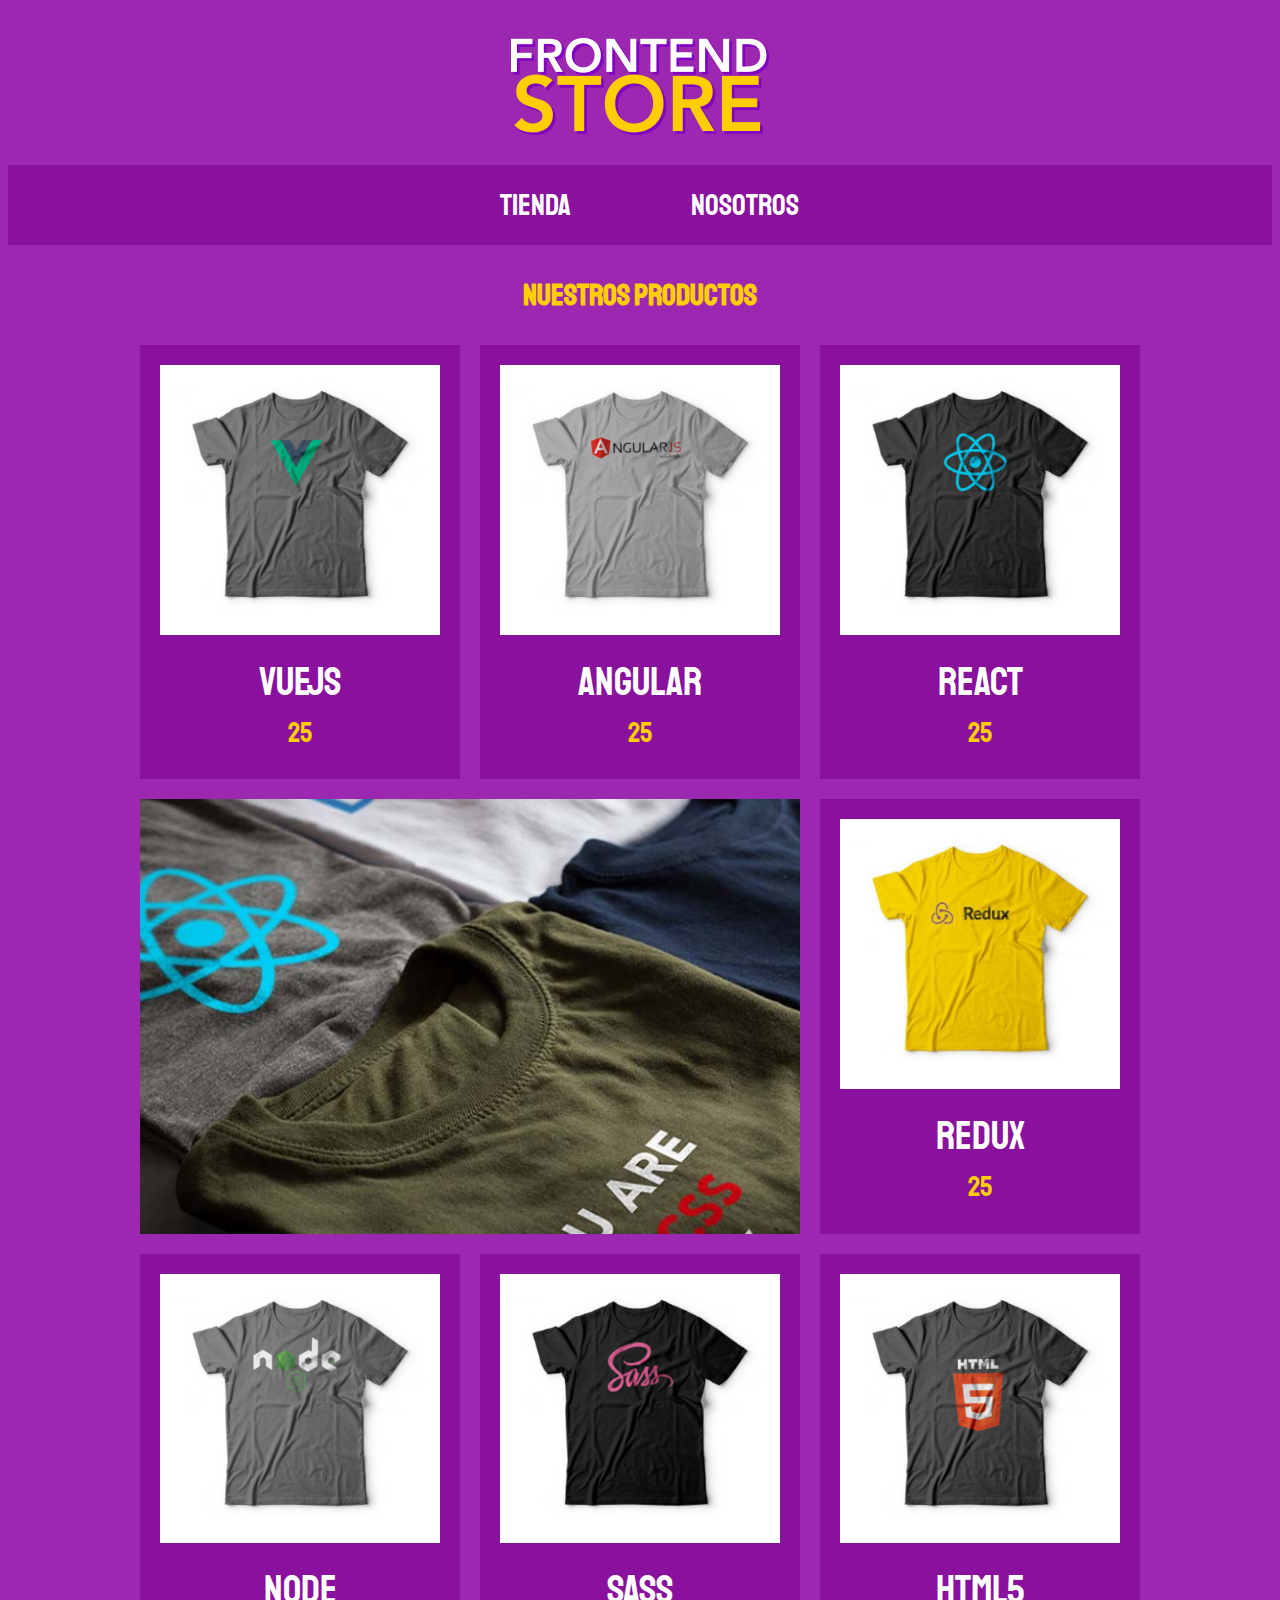
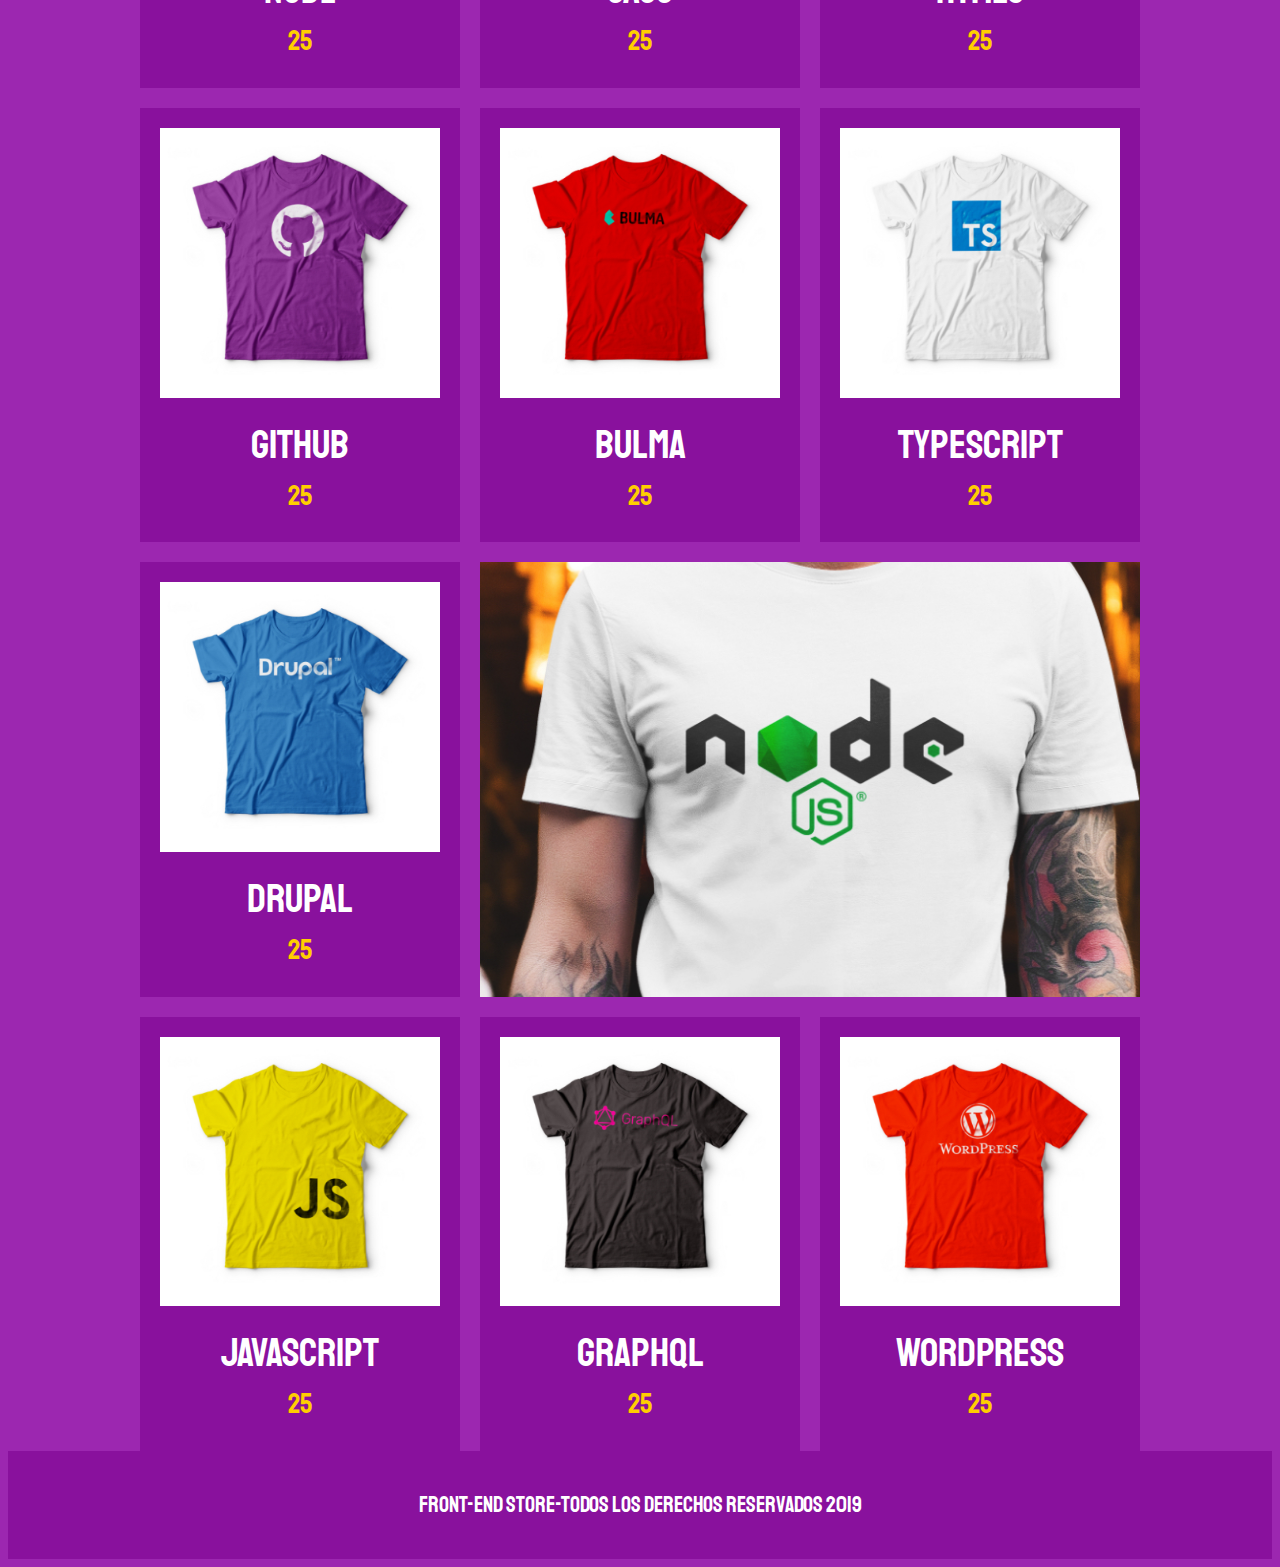
<file: index.html>
<!DOCTYPE html>
<html lang="en">
<head>
    <meta charset="UTF-8">
    <meta name="viewport" content="width=device-width, initial-scale=1, shrink-to-fit=no">
    <meta http-equiv="X-UA-Compatible" content="ie=edge">
    <title>Front End Store - CSS Grid</title>
    <link rel="stylesheet" href="https://necolas.github.io/normalize.css/8.0.1/normalize.css">
    <link href="https://fonts.googleapis.com/css?family=Staatliches" rel="stylesheet">
    <link rel="stylesheet" href="css/style.css">
    
</head>
<body>
    <header class="header">
        <img src="img/logo.png" alt="logotipo">
    </header>

    <div class="barra">
      <nav class="nav">
            <a href="index.html">Tienda</a>
            <a href="nosotros.html">Nosotros</a>
      </nav>
    </div> 
    <main>
      <h1>Nuestros Productos</h1>
      <div class="listado-productos contenedor">
          <div class="producto">
                <img src="img/1.jpg">
                <div class="contenido-producto">
                <p class="titulo-producto">VueJS</p>
                <p class="precio">25</p> 
                </div>
          </div><!--.producto-->
          <div class="producto">
                <img src="img/2.jpg">
                <div class="contenido-producto">
                <p class="titulo-producto">Angular</p>
                <p class="precio">25</p> 
                </div>
          </div><!--.producto-->
          <div class="producto">
                <img src="img/3.jpg">
                <div class="contenido-producto">
                <p class="titulo-producto">React</p>
                <p class="precio">25</p> 
                </div>
          </div><!--.producto-->
          <div class="producto">
                <img src="img/4.jpg">
                <div class="contenido-producto">
                <p class="titulo-producto">Redux</p>
                <p class="precio">25</p> 
                </div>
          </div><!--.producto-->
          <div class="producto">
                <img src="img/5.jpg">
                <div class="contenido-producto">
                <p class="titulo-producto">Node</p>
                <p class="precio">25</p> 
                </div>
          </div><!--.producto-->
          <div class="producto">
                <img src="img/6.jpg">
                <div class="contenido-producto">
                <p class="titulo-producto">Sass</p>
                <p class="precio">25</p> 
                </div>
          </div><!--.producto-->
          <div class="producto">
                <img src="img/7.jpg">
                <div class="contenido-producto">
                <p class="titulo-producto">HTML5</p>
                <p class="precio">25</p> 
                </div>
          </div><!--.producto-->
          <div class="producto">
                <img src="img/8.jpg">
                <div class="contenido-producto">
                <p class="titulo-producto">Github</p>
                <p class="precio">25</p> 
                </div>
          </div><!--.producto-->
          <div class="producto">
                <img src="img/9.jpg">
                <div class="contenido-producto">
                <p class="titulo-producto">Bulma</p>
                <p class="precio">25</p> 
                </div>
          </div><!--.producto-->
          <div class="producto">
                <img src="img/10.jpg">
                <div class="contenido-producto">
                <p class="titulo-producto">Typescript</p>
                <p class="precio">25</p> 
                </div>
          </div><!--.producto-->
          <div class="producto">
                <img src="img/11.jpg">
                <div class="contenido-producto">
                <p class="titulo-producto">Drupal</p>
                <p class="precio">25</p> 
                </div>
          </div><!--.producto-->
          <div class="producto">
                <img src="img/12.jpg">
                <div class="contenido-producto">
                <p class="titulo-producto">JavaScript</p>
                <p class="precio">25</p> 
                </div>
          </div><!--.producto-->
          <div class="producto">
                <img src="img/13.jpg">
                <div class="contenido-producto">
                <p class="titulo-producto">GraphQL</p>
                <p class="precio">25</p> 
                </div>
          </div><!--.producto-->
          <div class="producto">
                <img src="img/14.jpg">
                <div class="contenido-producto">
                <p class="titulo-producto">WordPress</p>
                <p class="precio">25</p> 
                </div>
          </div><!--.producto-->

          <div class="grafico grafico1"></div>
          <div class="grafico grafico2"></div>

      </div>
    </main>

    <footer class="footer">
        <p class="copyright">Front-end store-Todos los Derechos Reservados 2019</p>
    </footer>

</body>
</html>
</file>
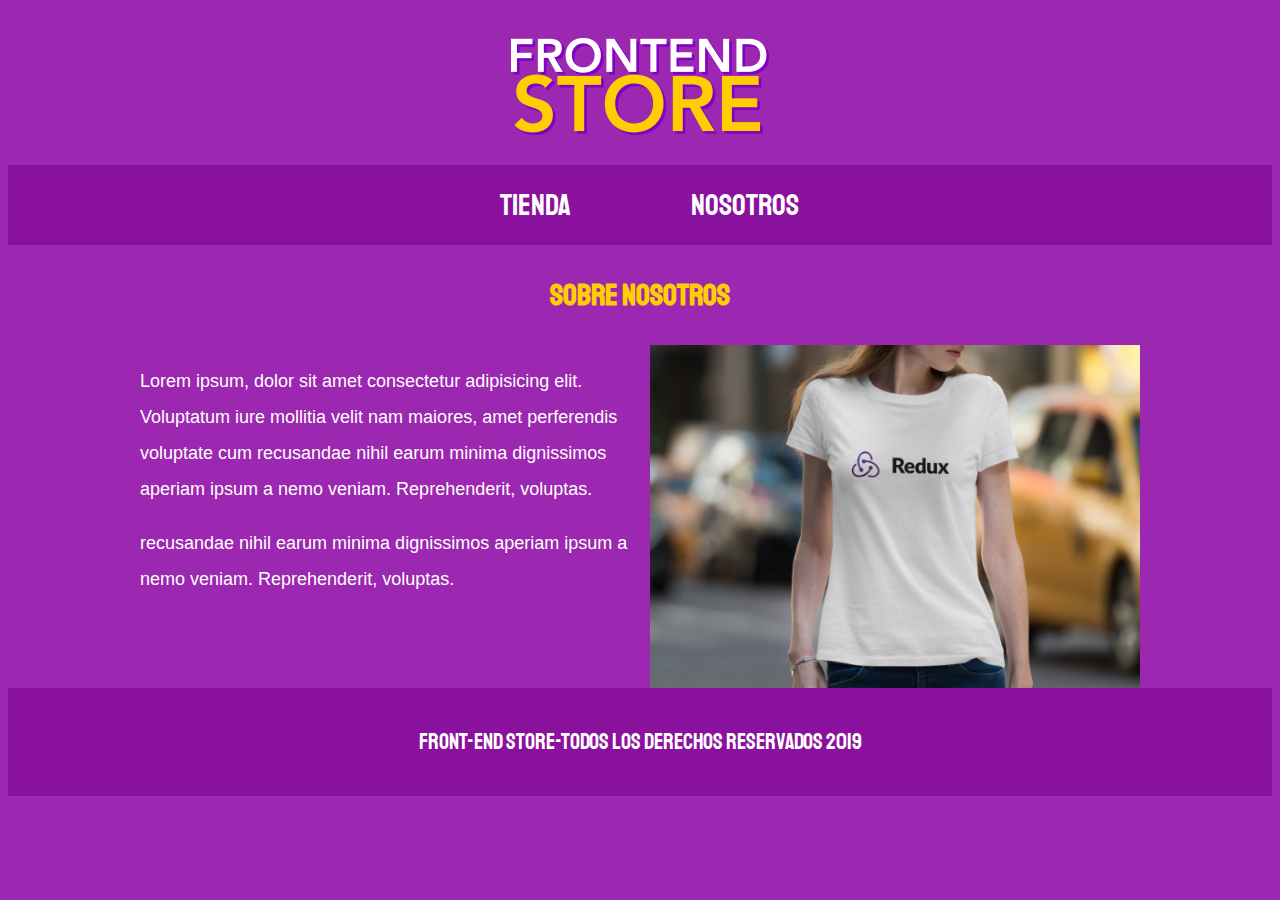
<file: nosotros.html>
<!DOCTYPE html>
<html lang="en">
<head>
    <meta charset="UTF-8">
    <meta name="viewport" content="width=device-width, initial-scale=1.0">
    <meta http-equiv="X-UA-Compatible" content="ie=edge">
    <title>Front End Store - CSS Grid</title>
    <link rel="stylesheet" href="https://necolas.github.io/normalize.css/8.0.1/normalize.css">
    <link href="https://fonts.googleapis.com/css?family=Staatliches" rel="stylesheet">
    <link rel="stylesheet" href="css/style.css">
    
</head>
<body>

        <header class="header">
                <img src="img/logo.png" alt="logotipo">
        </header>
        
            <div class="barra">
              <nav class="nav">
                    <a href="index.html">Tienda</a>
                    <a href="nosotros.html">Nosotros</a>
              </nav>
            </div>
        
            <main class="contenedor">
                <h1>Sobre Nosotros</h1>

              <div class="contenedor-informacion"> 
                    <div class="texto-nosotros"> 
                        <p>Lorem ipsum, dolor sit amet consectetur adipisicing elit. Voluptatum
                            iure mollitia velit nam maiores, amet perferendis voluptate cum 
                            recusandae nihil earum minima dignissimos aperiam ipsum a nemo veniam. 
                            Reprehenderit, voluptas.
                        </p>
                        <p>
                            recusandae nihil earum minima dignissimos aperiam ipsum a nemo veniam. 
                            Reprehenderit, voluptas. 
                        </p>
                    </div>
                    <img src="img/nosotros.jpg" alt="Nosotros">
               </div>  
    
            </main>

            <footer class="footer">
                    <p class="copyright">Front-end store-Todos los Derechos Reservados 2019</p>
            </footer>

</body>
</html>
</file>
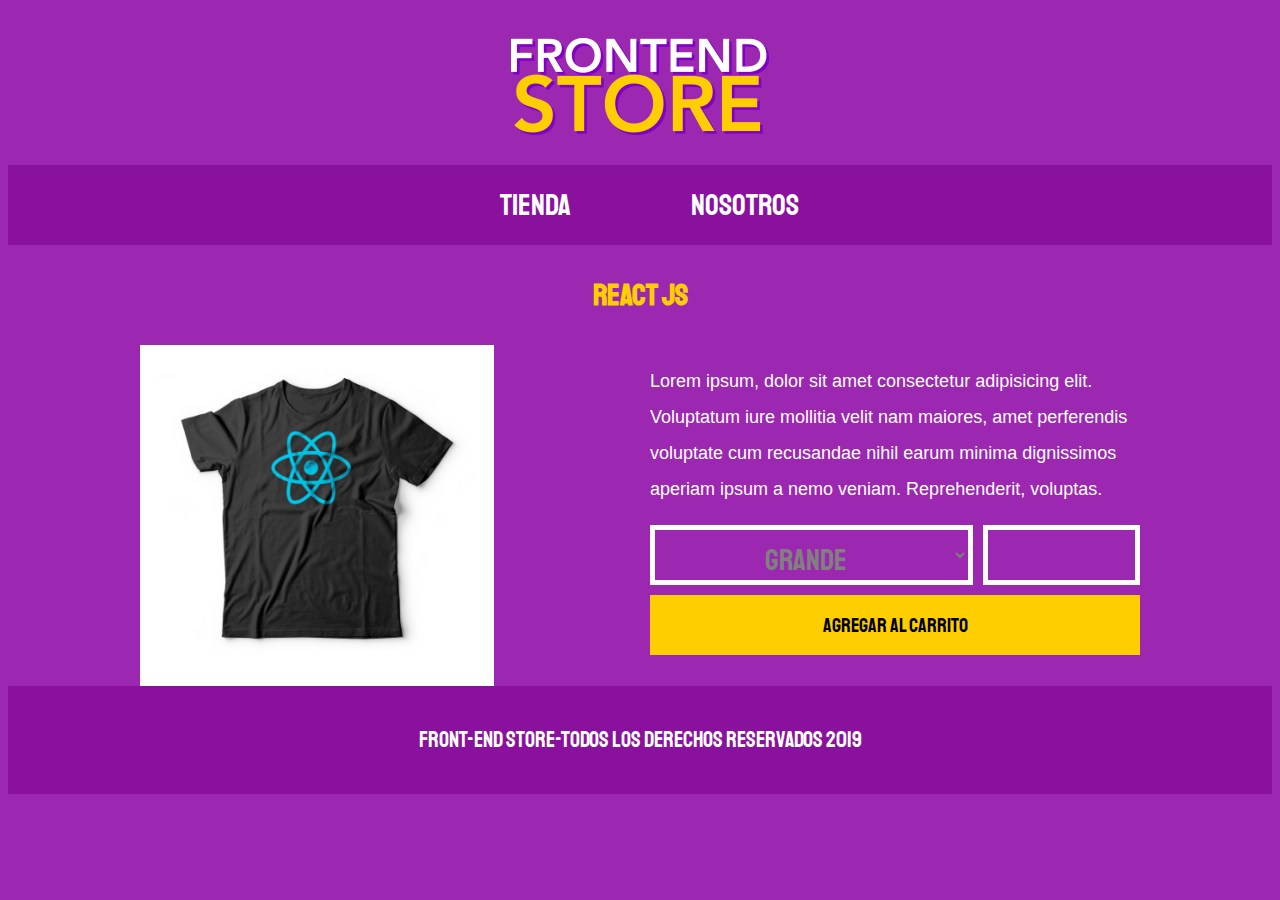
<file: producto.html>
<!DOCTYPE html>
<html lang="en">
<head>
    <meta charset="UTF-8">
    <meta name="viewport" content="width=device-width, initial-scale=1.0">
    <meta http-equiv="X-UA-Compatible" content="ie=edge">
    <title>Front End Store - CSS Grid</title>
    <link rel="stylesheet" href="https://necolas.github.io/normalize.css/8.0.1/normalize.css">
    <link href="https://fonts.googleapis.com/css?family=Staatliches" rel="stylesheet">
    <link rel="stylesheet" href="css/style.css">
    
</head>
<body>
        <header class="header">
                <img src="img/logo.png" alt="logotipo">
        </header>
        
            <div class="barra">
              <nav class="nav">
                    <a href="index.html">Tienda</a>
                    <a href="nosotros.html">Nosotros</a>
              </nav>
            </div>
        
            <main class="contenedor">
                <h1>React JS</h1>

              <div class="contenedor-informacion">
                    <img src="img/3.jpg" alt="imagen producto"> 
                    <div class="contenido"> 
                        <p>Lorem ipsum, dolor sit amet consectetur adipisicing elit. Voluptatum
                            iure mollitia velit nam maiores, amet perferendis voluptate cum 
                            recusandae nihil earum minima dignissimos aperiam ipsum a nemo veniam. 
                            Reprehenderit, voluptas.
                        </p>
                        
                        <form class="formulario-pedido">
                            <select name="" id="" class="talla campo">
                                <option value="G">Grande</option>
                                <option value="M">Mediana</option>
                                <option value="C">Chica</option>
                            </select>
                            <input type="number" min="1" class="cantidad campo">
                            <input type="submit" value="Agregar al carrito" class="boton"> 
                        </form>
                    </div>
               </div>  
    
            </main>

            <footer class="footer">
                    <p class="copyright">Front-end store-Todos los Derechos Reservados 2019</p>
            </footer>

</body>
</html>
</file>
<file: css/style.css>
:root{
    --fuentePrincipal:'Staatliches',cursive;
   --primario:#9c27b0;
   --primarioObscuro:#89119D;
   --secundario:#ffce00;
}

html{
    font-size: 62.5%;
    box-sizing: border-box;
}

*,*::before,*:after{
    box-sizing: inherit;
}

body{
    background-color: var(--primario);
    line-height: 2;
    font-size: 2rem;
}
header{
    display: grid;
    justify-content: center;
    padding: 3rem 0;
}
.barra{
    background-color: var(--primarioObscuro);
    padding: 1rem;
}
.barra nav{
    display: grid;
    justify-content: center;
    grid-template-columns: 200px 200px;
    grid-column-gap: 1rem;
}
.barra nav a{
    font-family: var(--fuentePrincipal);
    font-size: 3rem;
    text-align: center;
    color: white;
    text-decoration: none;
    
}
.barra nav a:hover{
    color: var(--secundario);
}

h1{
    text-align: center;
    font-family: var(--fuentePrincipal);
    color:var(--secundario);
    font-size: 3rem;
}
p{
   font-size: 1.8rem;
   font-family: Arial, Helvetica, sans-serif; 
   color: #ffffff;
}

.contenedor{
    max-width: 1000px;
    width: 95%;
    margin: 0 auto;

}

img{
    max-width: 100%;
}
.listado-productos{
    display: grid;
    grid-template-columns: repeat(2,1fr);
    grid-gap: 2rem;
}
/*de 768 pixeles en adelante*/
@media (min-width:768px){
    .listado-productos{
        grid-template-columns: repeat(3,1fr);
       
    }
   
}
.listado-productos .producto{
    background-color: var(--primarioObscuro);
    padding: 2rem;
}

.contenido-producto p{
    font-family: var(--fuentePrincipal);
    text-align: center;
    color: white;
    line-height: 1.2;
    margin: 1rem 0;
}

.titulo-producto{
    font-size: 4rem;
}

.precio{
    font-size: 2.8rem;
    color: var(--secundario)!important;
}

.grafico{
min-height: 300px;
background-size: cover;
background-position: center center;
}


.grafico1{
 background-image: url(../img/grafico1.jpg);
 grid-row: 2/3;
 grid-column: 1/3;
}

.grafico2{
    background-image: url(../img/grafico2.jpg);
    grid-row: 8/9;
    grid-column: 1/3;
}

@media (min-width:768px){
    .grafico2{
        grid-row: 5/6;
        grid-column: 2/4;
    }
}



@media (min-width:768px){
    .contenedor-informacion{
        display: grid;
        grid-template-columns: repeat(2,1fr); 
        grid-column-gap: 2rem;
    }
}

footer{
    background-color: var(--primarioObscuro);
    padding: 1rem 0;
    margin-top: 2 rem;
}
.copyright{
 text-align: center;
 font-family: var(--fuentePrincipal);
 color: white;
 font-size: 2.2rem;
}

.formulario-pedido{
    display: grid;
    grid-template-columns: repeat(3,1fr);
    grid-template-rows: repeat(2,6rem);
    grid-gap: 1rem;
}

.campo{
    background-color: transparent;
    border: 5px solid #ffffff;
    font-family: var(--fuentePrincipal);
    font-size: 3rem;
    padding: 1rem;
    width: 100%;
    color: gray;
    text-align: center;
    
}
.boton{
    background-color: var(--secundario);
    font-size: 2rem;
    font-family: var(--fuentePrincipal);
    border: none;
    transition: .3s ease;
    grid-column: 1/4;
}

.boton:hover{
    cursor:pointer;
    background-color: rgb(233, 187, 2);
}

.talla{
    grid-column: 1/3;
}
</file>
